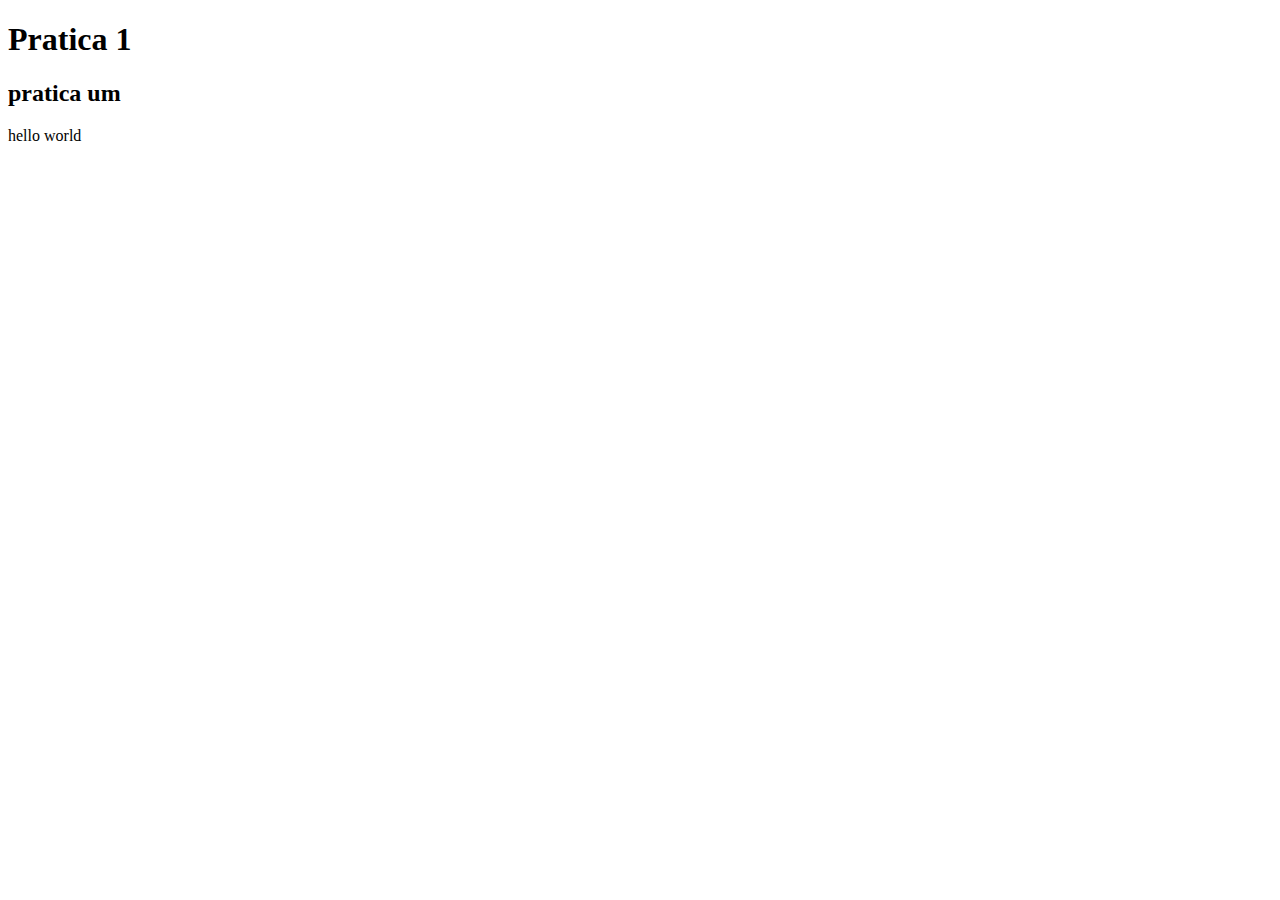
<file: Aula 2/index.html>
<!DOCTYPE html>
<html lang="pt-br">
<head>
    <meta charset="UTF-8">
    <meta name="viewport" content="width=device-width, initial-scale=1.0">
    <title>aula 2</title>
</head>
<body>
    <header>
        <h1 class="title">Pratica 1</h1>
    </header>
    <nav>
        <h2>pratica um</h2>
    </nav>
    <article>
        <p class="p1">hello world</p>
    </article>
    <aside>
        <p class="p2"></p>
        <p class="p3"></p>
        <p class="p4"></p>
        <p class="p5"></p>
    </aside>
    <section>
        <h3 class="main_title"></h3>
    </section>
    <footer>
        <h3 class="rodape"></h3>
    </footer>
</body>
</html>
</file>
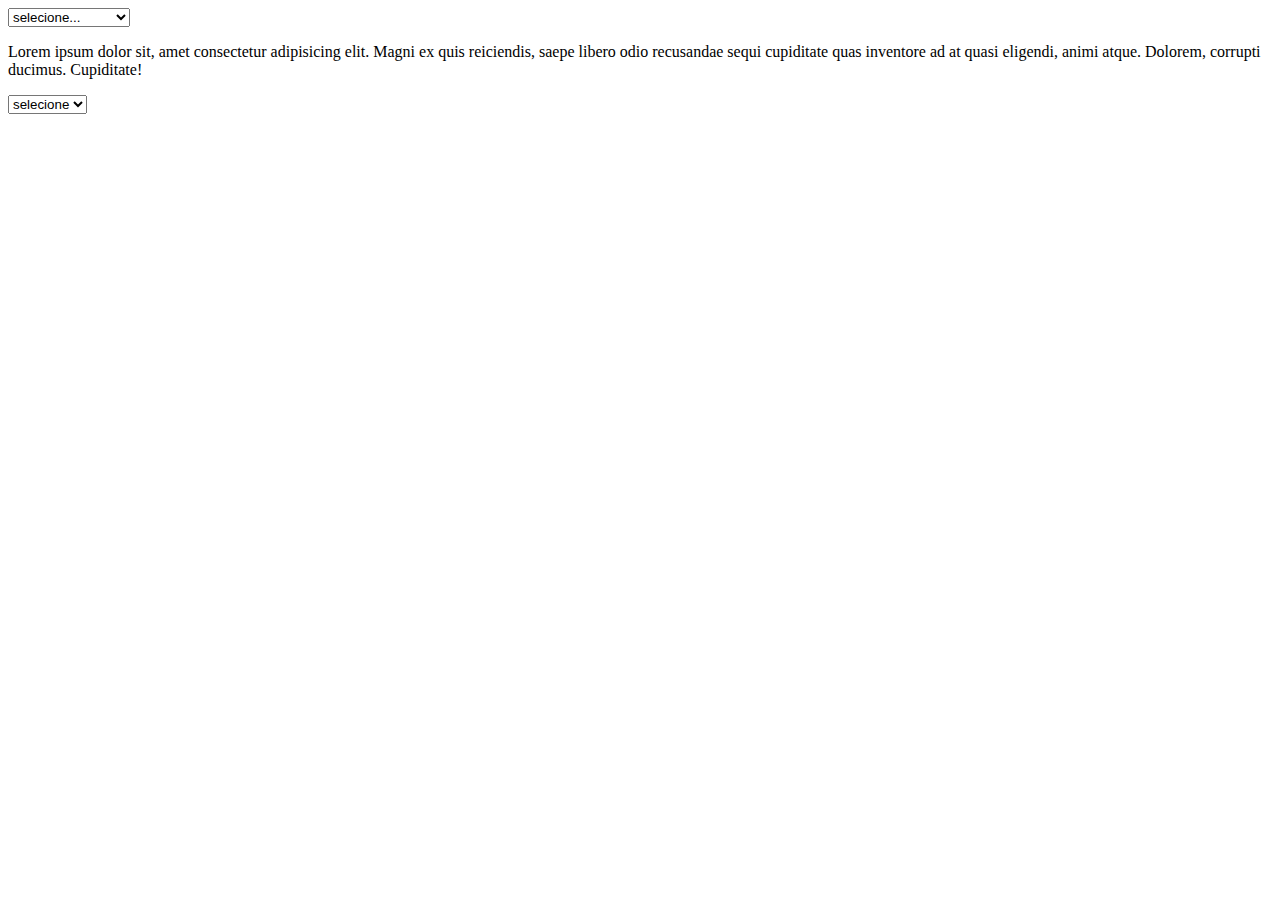
<file: html/index.html>
<!DOCTYPE html>
<html lang="pt-br">
<head>
    <meta charset="UTF-8">
    <meta name="viewport" content="width=device-width, initial-scale=1.0">
    <title>aula 1</title>
</head>
<body>
    <select name="estado" size="">
        <option value="">selecione...</option>  
        <option value="sc">santa catarina</option>
        <option value="pr">parana</option>
        <option value="rs">rio grande do sul</option>
    </select>

    <p>Lorem ipsum dolor sit, amet consectetur adipisicing elit. Magni ex quis reiciendis, saepe libero odio recusandae sequi cupiditate quas inventore ad at quasi eligendi, animi atque. Dolorem, corrupti ducimus. Cupiditate!</p>
    <select name="carros" id="carros">
        <option value="">selecione</option>
        <optgroup label="popular">
            <option value="up"> vw up</option>
            <option value="kwid">kwid</option>
        </optgroup>
        <optgroup label="suv">
            <option value="tracker">tracker</option>
            <option value="hrv">hrv</option>
        </optgroup>
    </select>


</body>
</html>
</file>
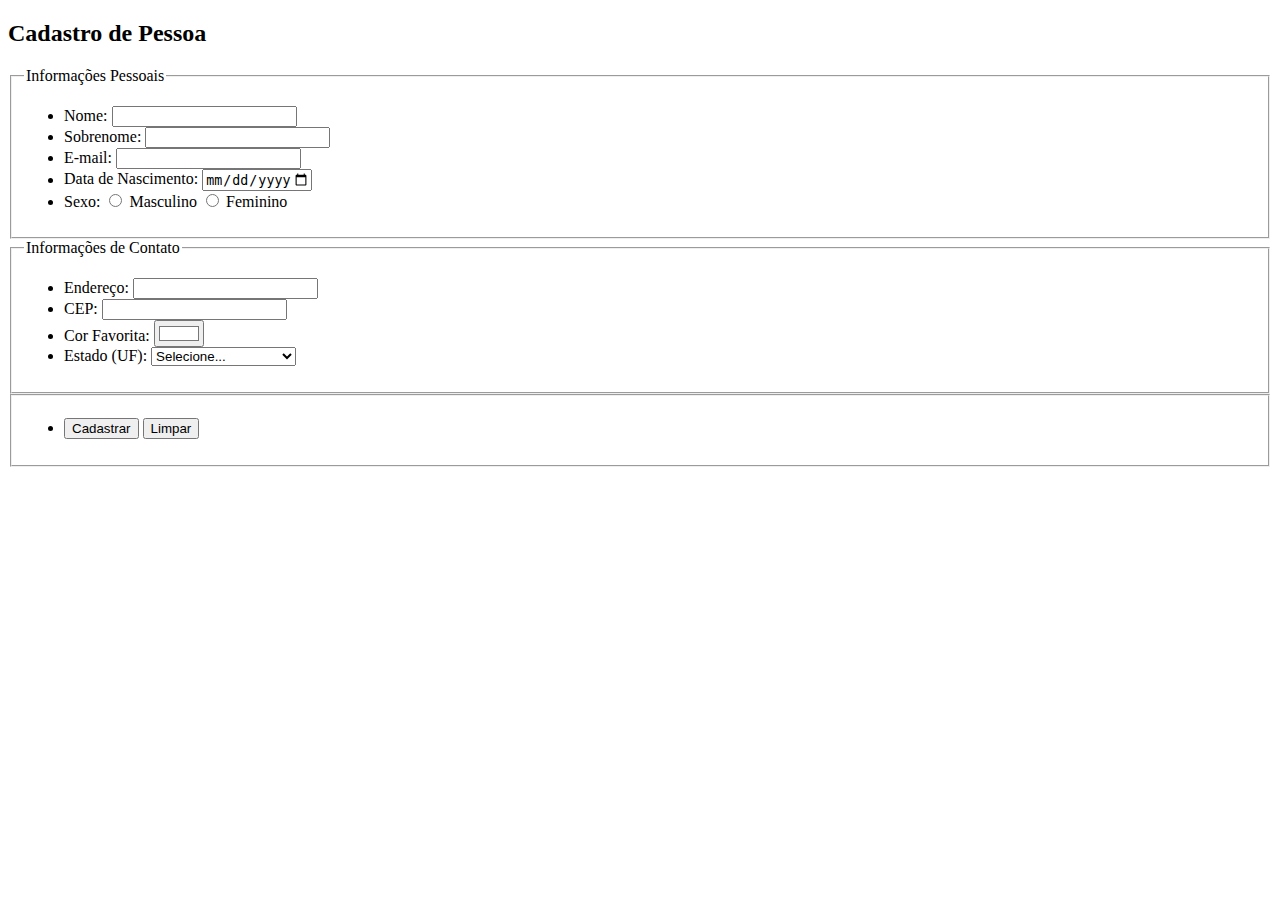
<file: aula 3/pratica 3/index.html>
<!DOCTYPE html>
<html lang="pt-BR">
<head>
    <meta charset="UTF-8">
    <meta name="viewport" content="width=device-width, initial-scale=1.0">
    <title>Cadastro de Pessoa</title>
</head>
<body>

<h2>Cadastro de Pessoa</h2>

<form action="cadastro.php" method="post">
    <fieldset>
        <legend>Informações Pessoais</legend>
        <ul>
            <li>
                <label for="nome">Nome:</label>
                <input type="text" id="nome" name="nome" required maxlength="100">
            </li>
            <li>
                <label for="sobrenome">Sobrenome:</label>
                <input type="text" id="sobrenome" name="sobrenome" required maxlength="100">
            </li>
            <li>
                <label for="email">E-mail:</label>
                <input type="email" id="email" name="email" required>
            </li>
            <li>
                <label for="data_nascimento">Data de Nascimento:</label>
                <input type="date" id="data_nascimento" name="data_nascimento" min="1920-01-01" max="2024-01-01">
            </li>
            <li>
                <label>Sexo:</label>
                <input type="radio" id="masculino" name="sexo" value="masculino">
                <label for="masculino">Masculino</label>
                <input type="radio" id="feminino" name="sexo" value="feminino">
                <label for="feminino">Feminino</label>
            </li>
        </ul>
    </fieldset>

    <fieldset>
        <legend>Informações de Contato</legend>
        <ul>
            <li>
                <label for="endereco">Endereço:</label>
                <input type="text" id="endereco" name="endereco" maxlength="200">
            </li>
            <li>
                <label for="cep">CEP:</label>
                <input type="text" id="cep" name="cep" maxlength="10">
            </li>
            <li>
                <label for="cor_favorita">Cor Favorita:</label>
                <input type="color" id="cor_favorita" name="cor_favorita" value="#ffffff" oninput="updateColorPreview()">
            </li>
            <li>
                <label for="estado">Estado (UF):</label>
                <select id="estado" name="estado">
                    <option value="">Selecione...</option>
                    <option value="AC">Acre</option>
                    <option value="AL">Alagoas</option>
                    <option value="AP">Amapá</option>
                    <option value="AM">Amazonas</option>
                    <option value="BA">Bahia</option>
                    <option value="CE">Ceará</option>
                    <option value="DF">Distrito Federal</option>
                    <option value="ES">Espírito Santo</option>
                    <option value="GO">Goiás</option>
                    <option value="MA">Maranhão</option>
                    <option value="MT">Mato Grosso</option>
                    <option value="MS">Mato Grosso do Sul</option>
                    <option value="MG">Minas Gerais</option>
                    <option value="PA">Pará</option>
                    <option value="PB">Paraíba</option>
                    <option value="PR">Paraná</option>
                    <option value="PE">Pernambuco</option>
                    <option value="PI">Piauí</option>
                    <option value="RJ">Rio de Janeiro</option>
                    <option value="RN">Rio Grande do Norte</option>
                    <option value="RS">Rio Grande do Sul</option>
                    <option value="RO">Rondônia</option>
                    <option value="RR">Roraima</option>
                    <option value="SC">Santa Catarina</option>
                    <option value="SP">São Paulo</option>
                    <option value="SE">Sergipe</option>
                    <option value="TO">Tocantins</option>
                </select>
            </li>
        </ul>
    </fieldset>

    <fieldset>
        <ul>
            <li>
                <input type="submit" value="Cadastrar">
                <input type="reset" value="Limpar">
            </li>
        </ul>
    </fieldset>
</form>

</body>
</html>
</file>
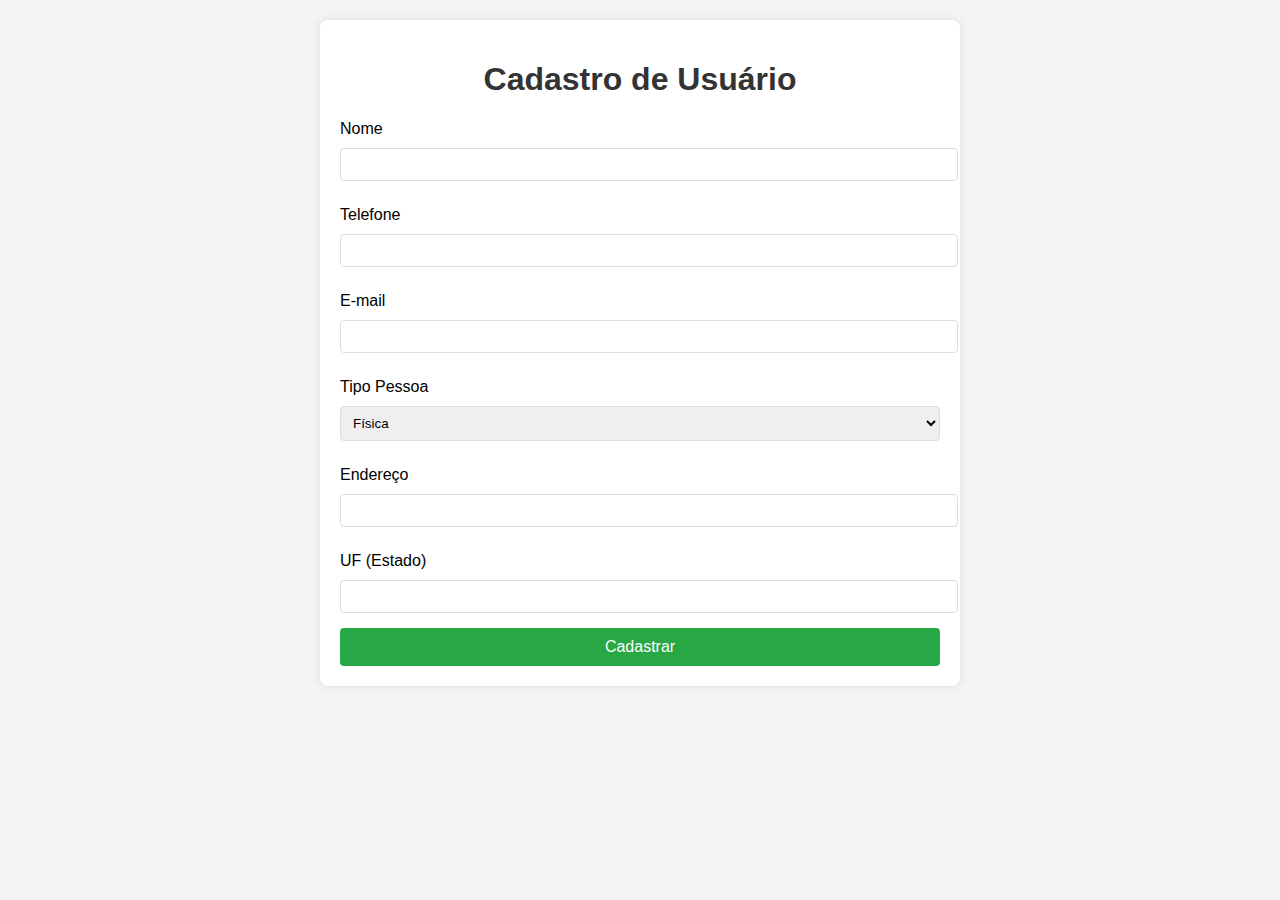
<file: aula 1/Aula 1.html>
<!DOCTYPE html>
<html lang="pt-BR">
<head>
    <meta charset="UTF-8">
    <meta name="viewport" content="width=device-width, initial-scale=1.0">
    <title>Formulário de Cadastro</title>
    <style>
        body {
            font-family: Arial, sans-serif;
            background-color: #f4f4f4;
            margin: 0;
            padding: 20px;
        }
        .container {
            max-width: 600px;
            margin: 0 auto;
            background: #fff;
            padding: 20px;
            border-radius: 8px;
            box-shadow: 0 0 10px rgba(0, 0, 0, 0.1);
        }
        h1 {
            text-align: center;
            color: #333;
        }
        label {
            display: block;
            margin: 10px 0 5px;
        }
        input[type="text"], input[type="tel"], input[type="email"], select {
            width: 100%;
            padding: 8px;
            margin: 5px 0 15px;
            border: 1px solid #ddd;
            border-radius: 4px;
        }
        button {
            width: 100%;
            padding: 10px;
            background-color: #28a745;
            border: none;
            border-radius: 4px;
            color: white;
            font-size: 16px;
            cursor: pointer;
        }
        button:hover {
            background-color: #218838;
        }
    </style>
</head>
<body>
    <div class="container">
        <h1>Cadastro de Usuário</h1>
        <form action="#" method="post">
            <label for="nome">Nome</label>
            <input type="text" id="nome" name="nome" required>
            
            <label for="telefone">Telefone</label>
            <input type="tel" id="telefone" name="telefone" required>
            
            <label for="email">E-mail</label>
            <input type="email" id="email" name="email" required>
            
            <label for="tipoPessoa">Tipo Pessoa</label>
            <select id="tipoPessoa" name="tipoPessoa" required>
                <option value="fisica">Física</option>
                <option value="juridica">Jurídica</option>
            </select>
            
            <label for="endereco">Endereço</label>
            <input type="text" id="endereco" name="endereco" required>
            
            <label for="uf">UF (Estado)</label>
            <input type="text" id="uf" name="uf" required>
            
            <button type="submit">Cadastrar</button>
        </form>
    </div>
</body>
</html>
</file>
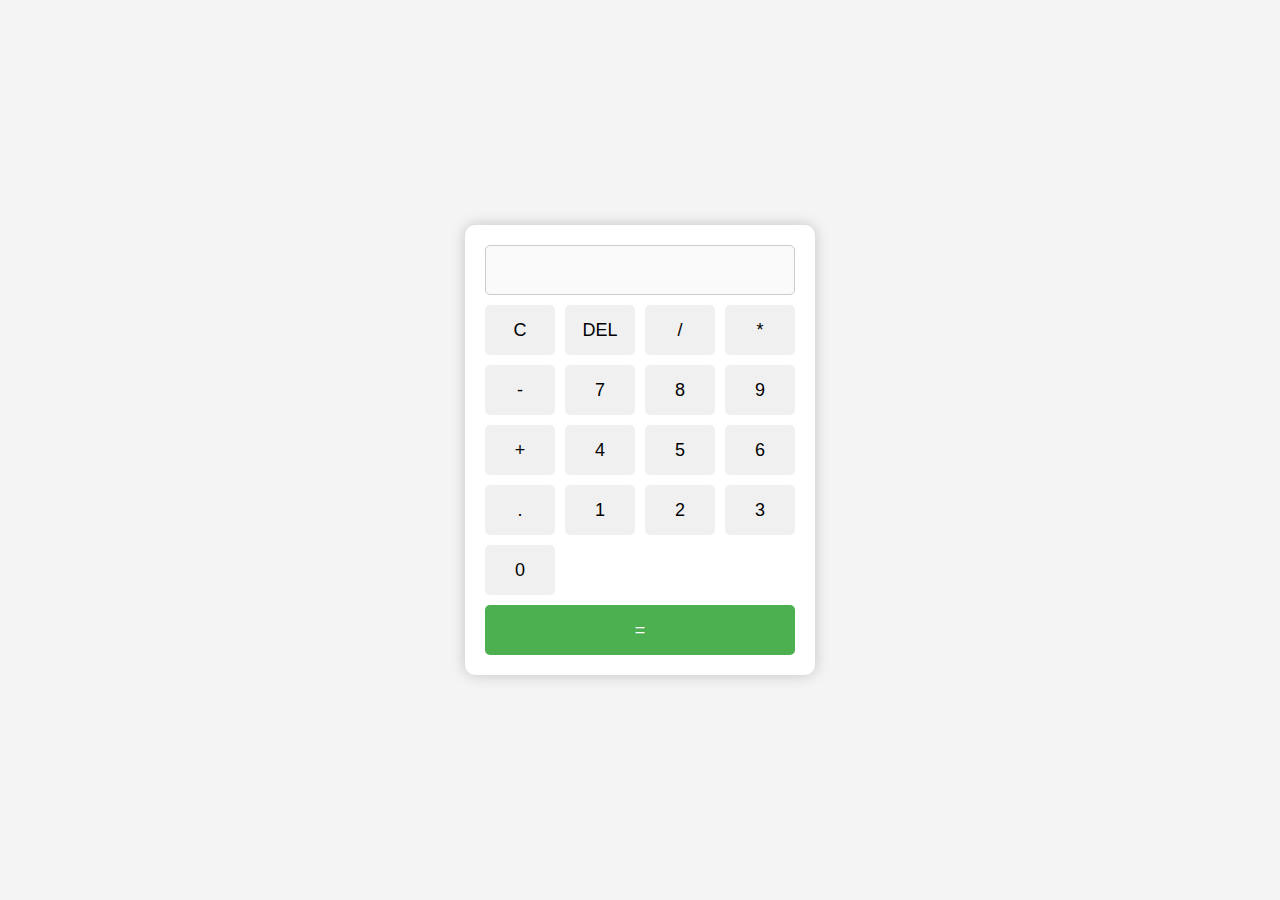
<file: aula 5/pratica1.html>
<!DOCTYPE html>
<html lang="pt-br">
<head>
    <meta charset="UTF-8">
    <meta name="viewport" content="width=device-width, initial-scale=1.0">
    <link rel="stylesheet" href="pratica1.css">
    <script src="pratica1.js"></script>
    <title>Calculadora HTML</title>
</head>
<body>
    <div class="boxcontent">
        <input type="text" id="display" disabled>
            <div class="button">
                <button onclick="clearDisplay()">C</button>
                <button onclick="deletelast()">DEL</button>
                <button onclick="appendcaracther('/')">/</button>
                <button onclick="appendcaracther('*')">*</button>
                <button onclick="appendcaracther('-')">-</button>
                <button onclick="appendcaracther('7')">7</button>
                <button onclick="appendcaracther('8')">8</button>
                <button onclick="appendcaracther('9')">9</button>
                <button onclick="appendcaracther('+')">+</button>
                <button onclick="appendcaracther('4')">4</button>
                <button onclick="appendcaracther('5')">5</button>
                <button onclick="appendcaracther('6')">6</button>
                <button onclick="appendcaracther('.')">.</button>
                <button onclick="appendcaracther('1')">1</button>
                <button onclick="appendcaracther('2')">2</button>
                <button onclick="appendcaracther('3')">3</button>
                <button onclick="appendcaracther('0')">0</button>
                <button onclick="calculatorresult()">=</button>
            </div>
    </div>
</body>
</html>
</file>
<file: aula 5/pratica1.css>
/* Estilo geral do corpo da página */
body {
    font-family: Arial, sans-serif;
    background-color: #f4f4f4;
    display: flex;
    justify-content: center;
    align-items: center;
    height: 100vh;
    margin: 0;
}

/* Estilo do container da calculadora */
.boxcontent {
    background-color: #fff;
    border-radius: 10px;
    box-shadow: 0 0 15px rgba(0, 0, 0, 0.2);
    padding: 20px;
    width: 350px;
    box-sizing: border-box;
}

/* Estilo do visor da calculadora */
#display {
    width: 100%;
    height: 50px;
    font-size: 24px;
    text-align: right;
    padding: 10px;
    margin-bottom: 10px;
    border: 1px solid #ccc;
    border-radius: 5px;
    box-sizing: border-box;
}

/* Estilo dos botões da calculadora */
.button {
    display: grid;
    grid-template-columns: repeat(4, 1fr);
    gap: 10px;
    
}

button {
    height: 50px;
    background-color: #f0f0f0;
    border: none;
    border-radius: 5px;
    font-size: 18px;
    cursor: pointer;
    transition: background-color 0.3s ease;
}

button:hover {
    background-color: #ddd;
}

button:active {
    background-color: #ccc;
}

/* Estilo dos botões de operação */
button:nth-child(3),
button:nth-child(4),
button:nth-child(5),
button:nth-child(6) {
    color: black;
} 


/* Estilo do botão de resultado */
button:last-child {
    background-color: #4caf50;
    color: #fff;
    grid-column: span 4;
}

button:last-child:hover {
    background-color: #45a049;
}

button:last-child:active {
    background-color: #388e3c;
}
</file>
